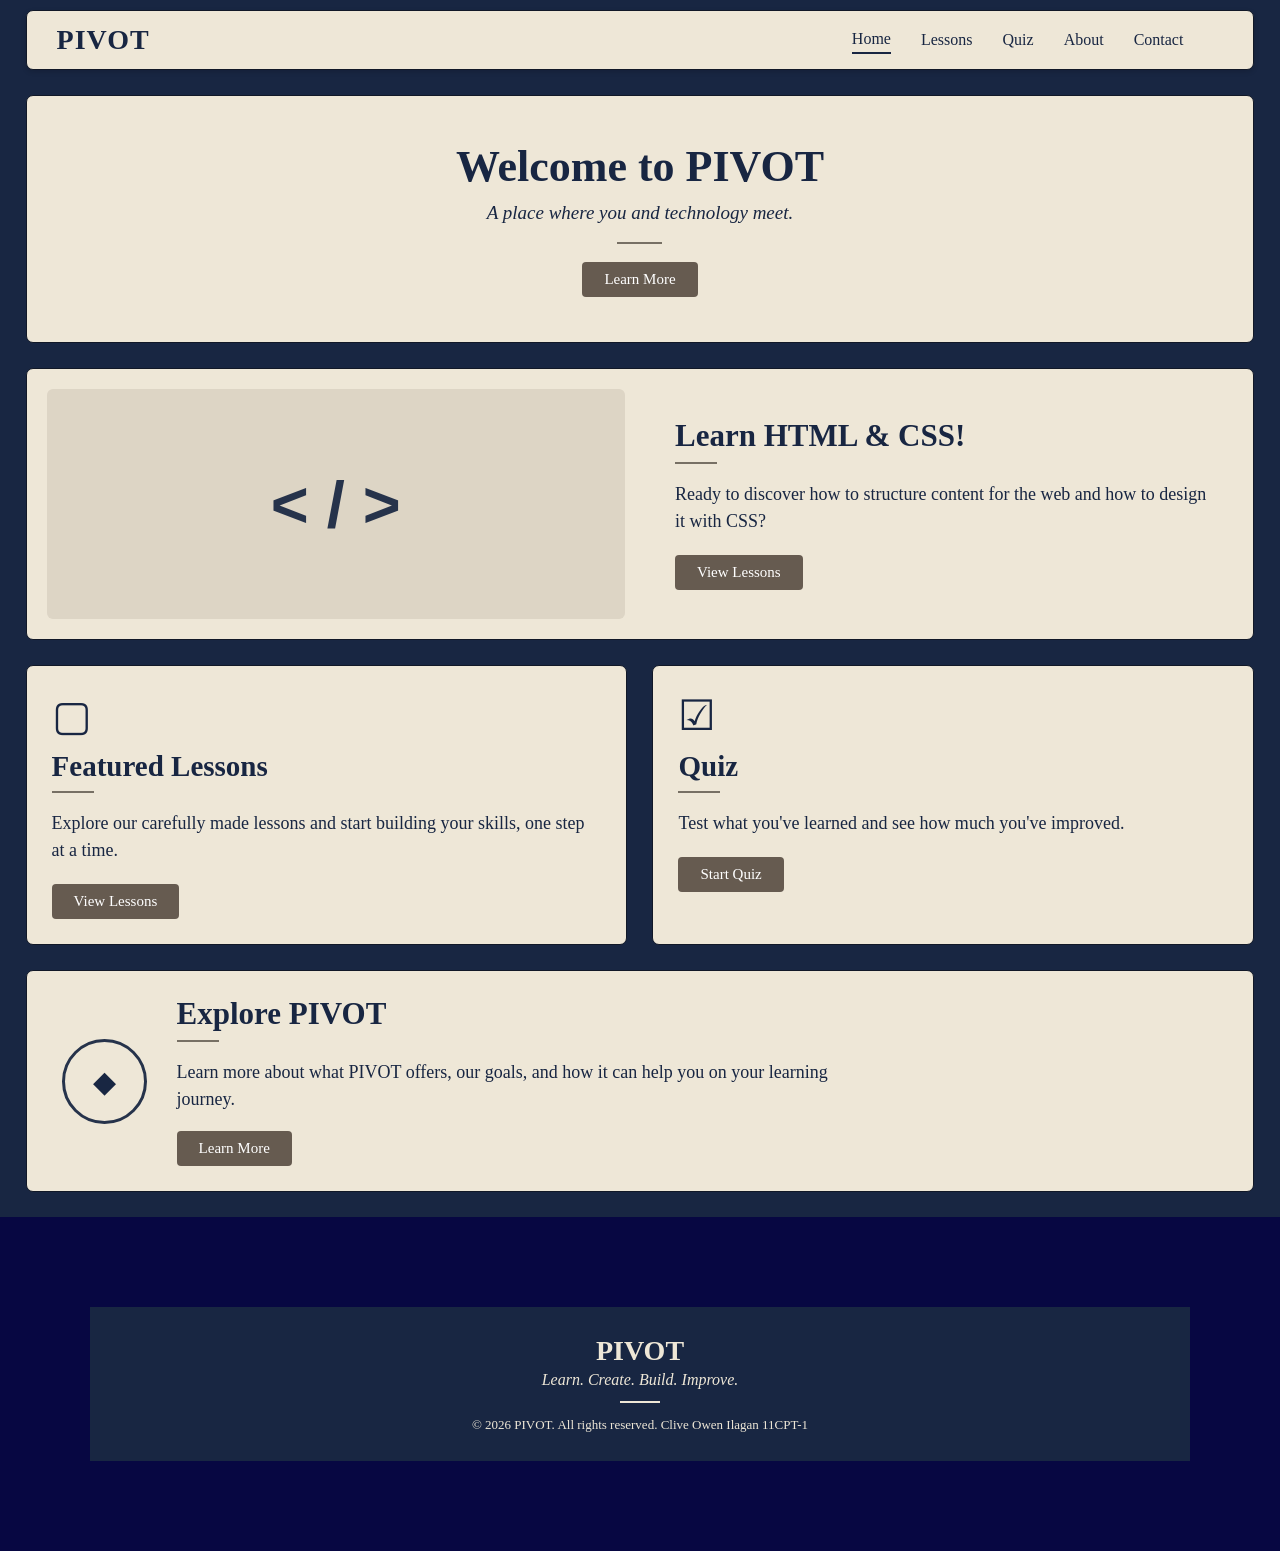
<file: index.html>
<!DOCTYPE html>
<html lang="en">
<head>
    <meta charset="UTF-8">
    <meta name="viewport" content="width=device-width, initial-scale=1.0">
    <title>PIVOT - Home</title>
    <link rel="stylesheet" href="style.css">
</head>
<body>

    <nav class="navbar">
        <div class="logo">PIVOT</div>

        <div class="nav-links">
            <a href="#" class="active">Home</a>
            <a href="lessons.html">Lessons</a>
            <a href="quiz.html">Quiz</a>
            <a href="about.html">About</a>
            <a href="#">Contact</a>
        </div>
    </nav>

    <main>

        <section class="hero">
            <h1>Welcome to PIVOT</h1>
            <p>A place where you and technology meet.</p>
            <div class="line"></div>
            <a href="about.html" class="button">Learn More</a>
        </section>


        <section class="learn-section">

            <div class="learn-image">
                <div class="code-icon">&lt; / &gt;</div>
            </div>

            <div class="learn-content">
                <h2>Learn HTML &amp; CSS!</h2>
                <div class="small-line"></div>

                <p>
                    Ready to discover how to structure content
                    for the web and how to design it with CSS?
                </p>

                <a href="lessons.html" class="button">View Lessons</a>
            </div>

        </section>


        <section class="cards">

            <div class="card">
                <div class="icon">▢</div>

                <h2>Featured Lessons</h2>
                <div class="small-line"></div>

                <p>
                    Explore our carefully made lessons
                    and start building your skills, one
                    step at a time.
                </p>

                <a href="lessons.html" class="button">View Lessons</a>
            </div>


            <div class="card">
                <div class="icon">☑</div>

                <h2>Quiz</h2>
                <div class="small-line"></div>

                <p>
                    Test what you've learned
                    and see how much you've
                    improved.
                </p>

                <a href="quiz.html" class="button">Start Quiz</a>
            </div>

        </section>


        <section class="explore">

            <div class="explore-icon">◆</div>

            <div class="explore-content">
                <h2>Explore PIVOT</h2>
                <div class="small-line"></div>

                <p>
                    Learn more about what PIVOT offers,
                    our goals, and how it can help you
                    on your learning journey.
                </p>

                <a href="#" class="button">Learn More</a>
            </div>

        </section>

    </main>


    <footer>
        <h2>PIVOT</h2>
        <p>Learn. Create. Build. Improve.</p>
        <div class="footer-line"></div>
        <small>© 2026 PIVOT. All rights reserved.
            Clive Owen Ilagan 11CPT-1 </small>
    </footer>

</body>
</html>
</file>
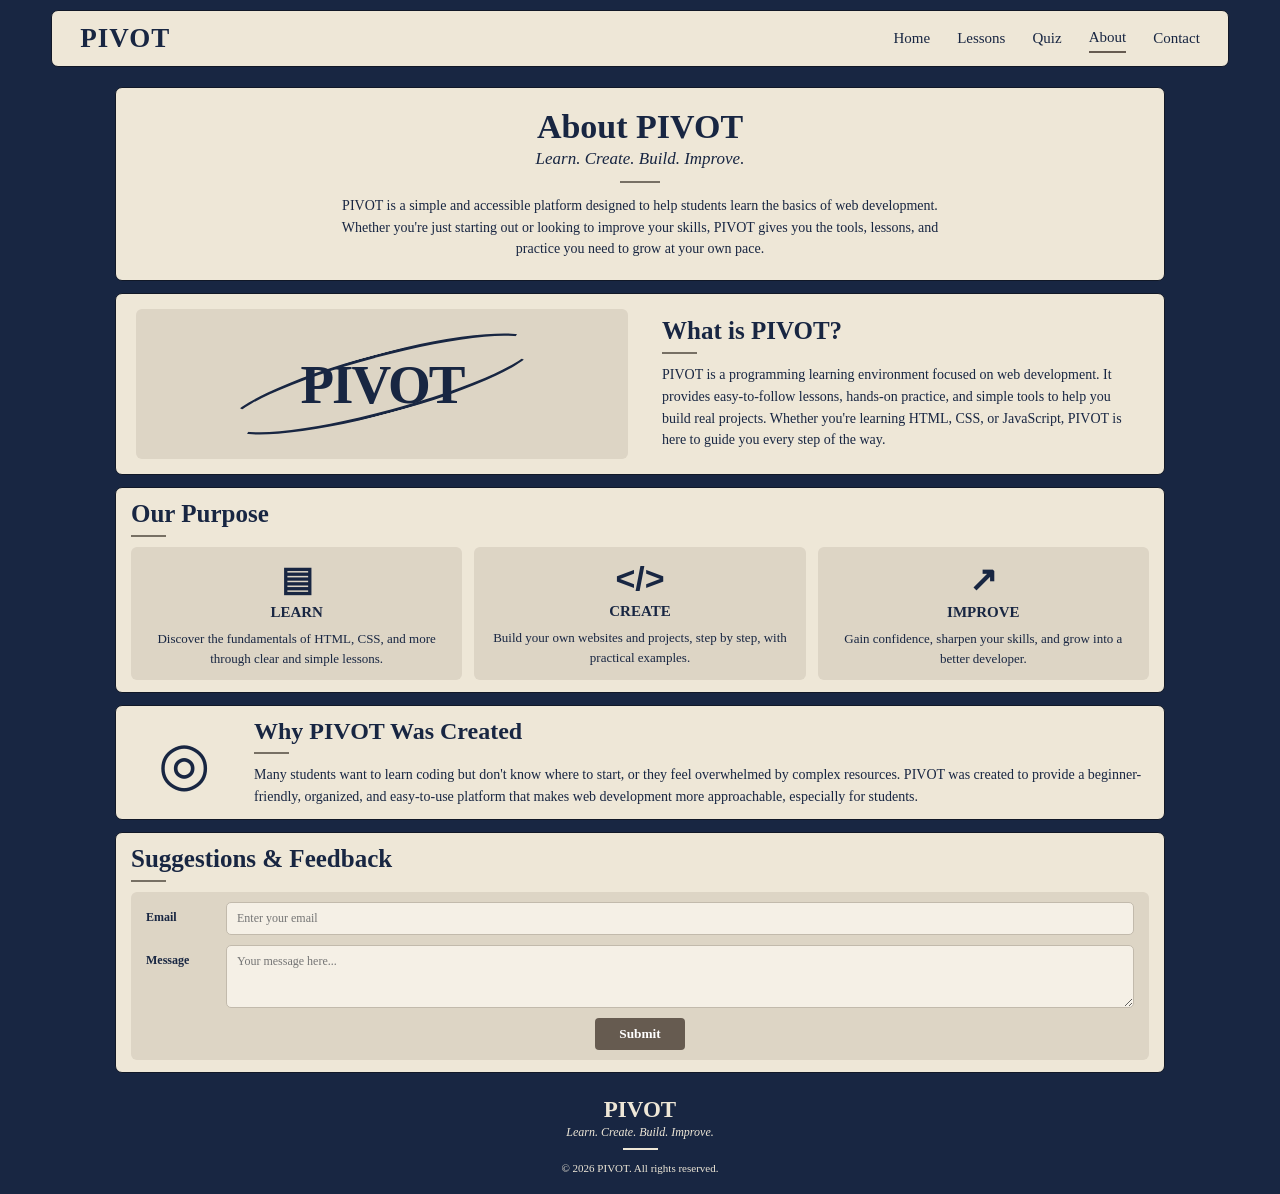
<file: about.html>
<!DOCTYPE html>
<html lang="en">
<head>
    <meta charset="UTF-8">
    <meta name="viewport" content="width=device-width, initial-scale=1.0">
    <title>About PIVOT</title>
    <link rel="stylesheet" href="about.css">
</head>
<body>

    <nav class="navbar">
        <a href="index.html" class="logo">PIVOT</a>

        <div class="nav-links">
            <a href="index.html">Home</a>
            <a href="lessons.html">Lessons</a>
            <a href="quiz.html">Quiz</a>
            <a href="about.html" class="active">About</a>
            <a href="#feedback">Contact</a>
        </div>
    </nav>

    <main>

        <section class="intro">
            <h1>About PIVOT</h1>
            <p class="tagline">Learn. Create. Build. Improve.</p>
            <div class="line"></div>

            <p class="intro-text">
                PIVOT is a simple and accessible platform designed to help
                students learn the basics of web development. Whether you're
                just starting out or looking to improve your skills, PIVOT
                gives you the tools, lessons, and practice you need to grow
                at your own pace.
            </p>
        </section>

        <section class="about-pivot">

            <div class="pivot-logo">
                <span>PIVOT</span>
                <div class="orbit"></div>
            </div>

            <div class="about-text">
                <h2>What is PIVOT?</h2>
                <div class="small-line"></div>

                <p>
                    PIVOT is a programming learning environment focused on
                    web development. It provides easy-to-follow lessons,
                    hands-on practice, and simple tools to help you build
                    real projects. Whether you're learning HTML, CSS, or
                    JavaScript, PIVOT is here to guide you every step of
                    the way.
                </p>
            </div>

        </section>

        <section class="purpose">

            <h2>Our Purpose</h2>
            <div class="small-line"></div>

            <div class="purpose-cards">

                <div class="purpose-card">
                    <div class="purpose-icon">▤</div>
                    <h3>LEARN</h3>
                    <p>
                        Discover the fundamentals of HTML, CSS, and more
                        through clear and simple lessons.
                    </p>
                </div>

                <div class="purpose-card">
                    <div class="purpose-icon">&lt;/&gt;</div>
                    <h3>CREATE</h3>
                    <p>
                        Build your own websites and projects, step by
                        step, with practical examples.
                    </p>
                </div>

                <div class="purpose-card">
                    <div class="purpose-icon">↗</div>
                    <h3>IMPROVE</h3>
                    <p>
                        Gain confidence, sharpen your skills, and grow
                        into a better developer.
                    </p>
                </div>

            </div>
        </section>

        <section class="mission">

            <div class="mission-icon">◎</div>

            <div class="mission-text">
                <h2>Why PIVOT Was Created</h2>
                <div class="small-line"></div>

                <p>
                    Many students want to learn coding but don't know
                    where to start, or they feel overwhelmed by complex
                    resources. PIVOT was created to provide a beginner-
                    friendly, organized, and easy-to-use platform that
                    makes web development more approachable, especially
                    for students.
                </p>
            </div>

        </section>

        <section class="feedback" id="feedback">

            <h2>Suggestions &amp; Feedback</h2>
            <div class="small-line"></div>

            <form action="#" method="post">

                <div class="form-row">
                    <label for="email">Email</label>
                     <input
                        type="email"
                        id="email"
                        name="email"
                        placeholder="Enter your email"
                        required
                    >
                </div>

                <div class="form-row">
                    <label for="message">Message</label>
                    <textarea
                        id="message"
                        name="message"
                        placeholder="Your message here..."
                        rows="3"
                        required
                    ></textarea>
                </div>

                <button type="submit">Submit</button>

            </form>

        </section>

    </main>

    <footer>
        <h2>PIVOT</h2>
        <p>Learn. Create. Build. Improve.</p>
        <div class="footer-line"></div>
        <small>&copy; 2026 PIVOT. All rights reserved.</small>
    </footer>

</body>
</html>
</file>
<file: style.css>
* {
    margin: 0;
    padding: 0;
    box-sizing: border-box;
}

html {
    scroll-behavior: smooth;
}

body {
    background: #182642;
    color: #182642;
    font-family: Georgia, "Times New Roman", serif;
    min-height: 100vh;
}



.navbar {
    position: sticky;
    top: 10px;
    z-index: 1000;
    width: 96%;
    max-width: 1400px;
    margin: 10px auto 25px;
    padding: 13px 30px;
    background: #eee7d7;
    border: 1px solid #111827;
    border-radius: 7px;
    display: flex;
    align-items: center;
    justify-content: space-between;
    box-shadow: 0 2px 5px rgba(0, 0, 0, 0.15);
}

.logo {
    font-size: 28px;
    font-weight: bold;
    letter-spacing: 1px;
}

.nav-links {
    display: flex;
    align-items: center;
    gap: 30px;
    padding-right: 40px;
}

.nav-links a {
    color: #182642;
    text-decoration: none;
    font-size: 16px;
    padding: 4px 0;
}

.nav-links a:hover {
    border-bottom: 2px solid #182642;
}

.nav-links .active {
    border-bottom: 2px solid #182642;
}




main {
    width: 96%;
    max-width: 1400px;
    margin: 0 auto;
}




.hero,
.learn-section,
.card,
.explore {
    background: #eee7d7;
    border: 1px solid #111827;
    border-radius: 7px;
}




.hero {
    text-align: center;
    padding: 45px 30px;
    margin-bottom: 25px;
}

.hero h1 {
    font-size: 44px;
    margin-bottom: 10px;
}

.hero p {
    font-size: 19px;
    font-style: italic;
}

.line {
    width: 45px;
    height: 2px;
    background: #777064;
    margin: 18px auto;
}




.button {
    display: inline-block;
    background: #665b50;
    color: white;
    text-decoration: none;
    padding: 9px 22px;
    border-radius: 4px;
    font-size: 15px;
    transition: 0.2s ease;
}

.button:hover {
    background: #4e463e;
    transform: translateY(-2px);
}


.learn-section {
    display: grid;
    grid-template-columns: 1fr 1fr;
    gap: 30px;
    padding: 20px;
    margin-bottom: 25px;
    align-items: center;
}

.learn-image {
    height: 230px;
    background: #ddd5c5;
    border-radius: 6px;
    display: flex;
    justify-content: center;
    align-items: center;
}
.code-icon {
    font-family: Arial, sans-serif;
    font-size: 65px;
    font-weight: bold;
    color: #26334b;
}

.learn-content {
    padding: 15px 20px;
}

.learn-content h2 {
    font-size: 31px;
    margin-bottom: 8px;
}

.learn-content p {
    font-size: 18px;
    line-height: 1.5;
    margin-bottom: 20px;
}
.small-line {
    width: 42px;
    height: 2px;
    background: #777064;
    margin: 8px 0 17px;
}




.cards {
    display: grid;
    grid-template-columns: 1fr 1fr;
    gap: 25px;
    margin-bottom: 25px;
}

.card {
    padding: 25px;
    min-height: 270px;
}

.icon {
    font-family: Arial, sans-serif;
    font-size: 42px;
    margin-bottom: 10px;
}

.card h2 {
    font-size: 29px;
}

.card p {
    font-size: 18px;
    line-height: 1.5;
    margin-bottom: 20px;
}




.explore {
    display: flex;
    align-items: center;
    gap: 30px;
    padding: 25px 35px;
    margin-bottom: 25px;
}

.explore-icon {
    min-width: 85px;
    height: 85px;
    border: 3px solid #26334b;
    border-radius: 50%;
    display: flex;
    justify-content: center;
    align-items: center;
    font-size: 30px;
}

.explore-content {
    max-width: 700px;
}

.explore-content h2 {
    font-size: 31px;
}

.explore-content p {
    font-size: 18px;
    line-height: 1.5;
    margin-bottom: 18px;
}




footer {
    background: #182642;
    color: #eee7d7;
    text-align: center;
    padding: 28px 20px;
    border: 90px solid rgb(7, 7, 66)
}

footer h2 {
    font-size: 28px;
    margin-bottom: 4px;
}

footer p {
    font-size: 16px;
    font-style: italic;
}

.footer-line {
    width: 40px;
    height: 2px;
    background: #eee7d7;
    margin: 12px auto;
}

footer small {
    font-size: 13px;
}
</file>
<file: about.css>
* {
    margin: 0;
    padding: 0;
    box-sizing: border-box;
}

html {
    scroll-behavior: smooth;
    scroll-padding-top: 90px;
}

body {
    background: #182642;
    color: #182642;
    font-family: Georgia, "Times New Roman", serif;
    min-height: 100vh;
}


/* NAVBAR */

.navbar {
    position: sticky;
    top: 10px;
    z-index: 1000;

    width: 92%;
    max-width: 1200px;
    margin: 10px auto 20px;
    padding: 12px 28px;

    background: #eee7d7;
    border: 1px solid #111827;
    border-radius: 7px;

    display: flex;
    align-items: center;
    justify-content: space-between;
    gap: 25px;
}

.logo {
    color: #182642;
    font-size: 27px;
    font-weight: bold;
    text-decoration: none;
    letter-spacing: 1px;
}

.nav-links {
    display: flex;
    align-items: center;
    gap: 27px;
}

.nav-links a {
    color: #182642;
    text-decoration: none;
    font-size: 15px;
    padding: 5px 0;
}

.nav-links a:hover,
.nav-links a.active {
    border-bottom: 2px solid #665b50;
}


/* PAGE LAYOUT */

main {
    width: 90%;
    max-width: 1050px;
    margin: 0 auto;
}

.intro,
.about-pivot,
.purpose,
.mission,
.feedback {
    background: #eee7d7;
    border: 1px solid #111827;
    border-radius: 7px;
    margin-bottom: 12px;
}


/* INTRODUCTION */

.intro {
    text-align: center;
    padding: 20px 35px;
}

.intro h1 {
    font-size: 34px;
    margin-bottom: 3px;
}

.tagline {
    font-size: 17px;
    font-style: italic;
}

.line {
    width: 40px;
    height: 2px;
    background: #777064;
    margin: 12px auto;
}

.intro-text {
    max-width: 600px;
    margin: 0 auto;
    font-size: 14px;
    line-height: 1.55;
}


/* WHAT IS PIVOT */

.about-pivot {
    display: grid;
    grid-template-columns: 1fr 1fr;
    align-items: center;
    gap: 24px;
    padding: 15px 20px;
}

.pivot-logo {
    position: relative;
    min-height: 150px;
    background: #ddd5c5;
    border-radius: 6px;

    display: flex;
    align-items: center;
    justify-content: center;
    overflow: hidden;
}

.pivot-logo span {
    position: relative;
    z-index: 1;
    font-size: 55px;
    font-weight: bold;
    letter-spacing: -2px;
}

.orbit {
    position: absolute;
    width: 65%;
    height: 60px;
    border: 3px solid #182642;
    border-left-color: transparent;
    border-right-color: transparent;
    border-radius: 50%;
    transform: rotate(-15deg);
}

.about-text {
    padding: 5px 10px;
}

.about-text h2,
.purpose h2,
.mission h2,
.feedback h2 {
    font-size: 25px;
}

.about-text p,
.mission-text p {
    font-size: 14px;
    line-height: 1.55;
}


/* SMALL HEADING LINE */

.small-line {
    width: 35px;
    height: 2px;
    background: #777064;
    margin: 7px 0 10px;
}


/* PURPOSE */

.purpose {
    padding: 12px 15px;
}

.purpose-cards {
    display: grid;
    grid-template-columns: repeat(3, minmax(0, 1fr));
    gap: 12px;
}

.purpose-card {
    background: #ddd5c5;
    border-radius: 6px;
    padding: 12px 15px;
    text-align: center;
}

.purpose-icon {
    font-family: Arial, sans-serif;
    font-size: 34px;
    font-weight: bold;
    margin-bottom: 5px;
}

.purpose-card h3 {
    font-size: 15px;
    margin-bottom: 8px;
}

.purpose-card p {
    font-size: 13px;
    line-height: 1.5;
}


/* MISSION */

.mission {
    display: grid;
    grid-template-columns: 100px 1fr;
    align-items: center;
    gap: 20px;
    padding: 12px 18px;
}

.mission-icon {
    font-family: Arial, sans-serif;
    font-size: 60px;
    text-align: center;
}

.mission-text h2 {
    font-size: 24px;
}


/* FEEDBACK */

.feedback {
    padding: 12px 15px;
}

.feedback form {
    background: #ddd5c5;
    border-radius: 6px;
    padding: 10px 15px;
}

.form-row {
    display: grid;
    grid-template-columns: 70px 1fr;
    align-items: start;
    gap: 10px;
    margin-bottom: 10px;
}

.form-row label {
    font-size: 12px;
    font-weight: bold;
    padding-top: 8px;
}

.form-row input,
.form-row textarea {
    width: 100%;
    padding: 8px 10px;
    border: 1px solid #c2baac;
    border-radius: 5px;
    background: #f5f0e6;
    color: #182642;
    font-family: inherit;
    font-size: 12px;
}

.form-row textarea {
    resize: vertical;
}

.feedback button {
    display: block;
    margin: 0 auto;
    padding: 8px 24px;
    border: none;
    border-radius: 4px;
    background: #665b50;
    color: white;
    font-family: inherit;
    font-weight: bold;
    cursor: pointer;
}

.feedback button:hover {
    background: #4e463e;
}


/* FOOTER */

footer {
    text-align: center;
    color: #eee7d7;
    padding: 12px 15px 18px;
}

footer h2 {
    font-size: 23px;
    margin-bottom: 2px;
}

footer p {
    font-size: 12px;
    font-style: italic;
}

.footer-line {
    width: 35px;
    height: 2px;
    background: #eee7d7;
    margin: 8px auto;
}

footer small {
    font-size: 11px;
}


/* SMALLER SCREENS */

@media (max-width: 700px) {
    .navbar {
        flex-direction: column;
        gap: 10px;
        padding: 12px;
    }

    .nav-links {
        gap: 14px;
        flex-wrap: wrap;
        justify-content: center;
    }

    main {
        width: 94%;
    }

    .about-pivot {
        grid-template-columns: 1fr;
    }

    .purpose-cards {
        grid-template-columns: 1fr;
    }

    .mission {
        grid-template-columns: 1fr;
        text-align: center;
    }

    .mission .small-line {
        margin-left: auto;
        margin-right: auto;
    }

    .form-row {
        grid-template-columns: 1fr;
        gap: 4px;
    }
}
</file>
